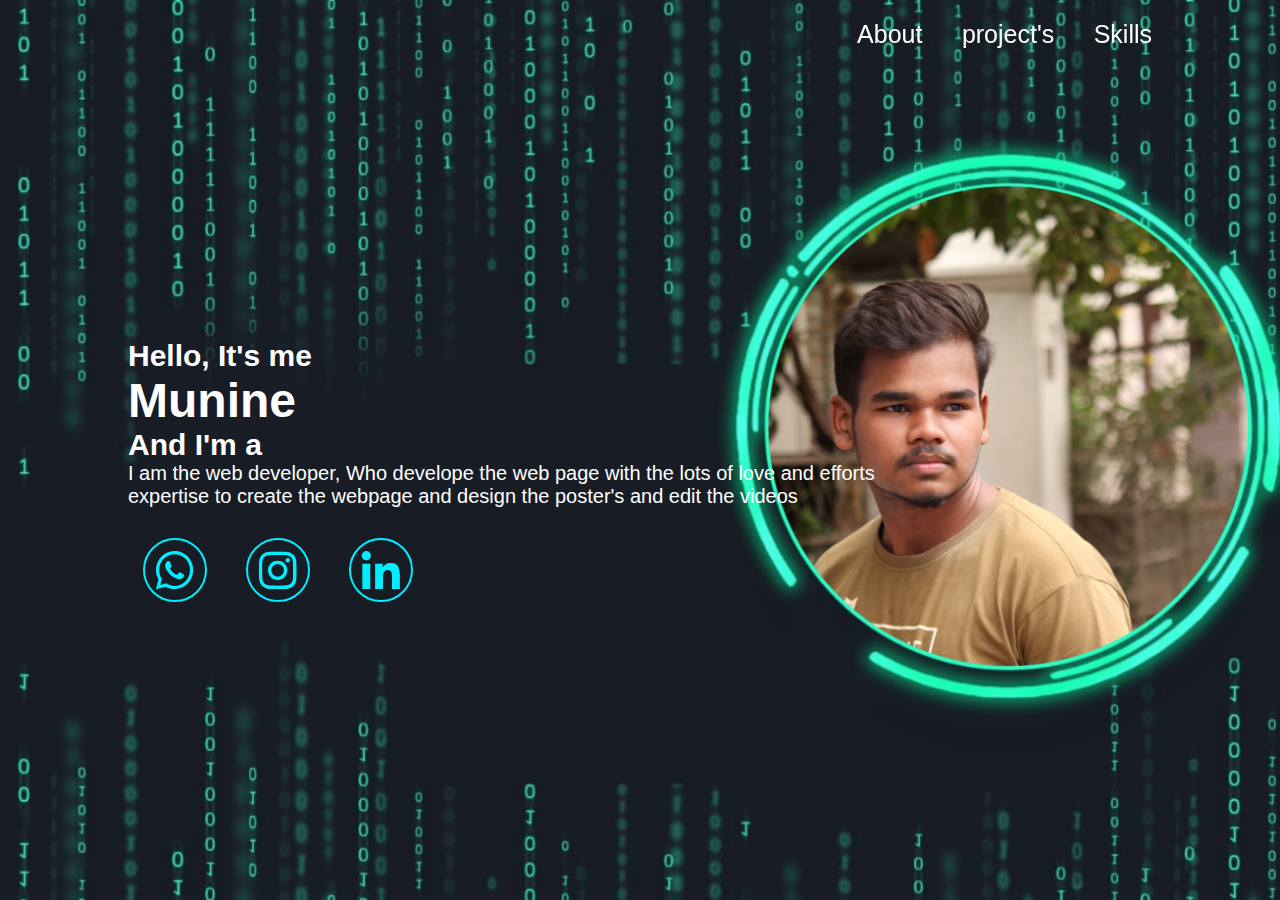
<file: index.html>
<!DOCTYPE html>
<html lang="en">
<head>
    <meta charset="UTF-8">
    <meta name="viewport" content="width=device-width, initial-scale=1.0">
    <title>Portfolio</title>
    <link rel="stylesheet" href="./style.css">
    <link href='https://unpkg.com/boxicons@2.1.4/css/boxicons.min.css' rel='stylesheet'>

</head>
<body>
    <header class="header">
        <a href="#" class="logo">Portfolio</a>
        <div class="nav">
            
            <a href="details.html">About</a>
            <a href="projects.html">project's</a>
            <a href="Skills.html">Skills</a>
            
            
        </div>
    </header>
    <section class="home">
        <div class="home-content">
        <h3>Hello,  It's me</h3>
        <h2 id="h"></h2>
        <h3 >And I'm a <span id="txt"></span> </h3>
        <script src="./script.js"></script>
        <p>I am the web developer, Who develope the web page with the lots of love and efforts
        <br>expertise to create the webpage and design the poster's and edit the videos</p>
        <div class="home-sci">
            <a href="https://wa.link/dmoxhu"><i class='bx bxl-whatsapp'></i></a>
            <a href="https://www.instagram.com/muni_nendren?igsh=Y29qY24xM3loOWhq"><i class='bx bxl-instagram' ></i></a>
            <a href="https://www.linkedin.com/in/muninendren-r-1081212a7?utm_source=share&utm_campaign=share_via&utm_content=profile&utm_medium=android_app"><i class='bx bxl-linkedin'></i></a>

        </div>

        
    </div>
    </section>
    
</body>
</html>
</file>
<file: style.css>
*{
    margin:0;
    padding: 0;
    box-sizing: border-box;
    font-family: 'poppins',sans-serif;

}

body{
    background-color:#ededed;
}
.header{
    position: fixed;
    top: 0;
    left: 0;
    width: 100%;
    padding: 20px 10%;
    background: transparent;
    display: flex;
    justify-content: space-between;
    align-items: center;
    z-index: 100;
}
.logo{
    position: relative;
    font-size: 25px;
    color:#fff;
    text-decoration: none;
    font-weight: 600;
    cursor:default;
    opacity: 0;
    animation: slideright ease forwards;
    animation-duration: 0.5s;



}
.nav a{
    display: inline-block;
    color: #fff;
    text-decoration: none;
    margin-left: 35px;
    font-weight: 500;
    font-size: 25px;
    transition: .3s;
    animation: slideleft ease forwards;
    animation-duration: 0.5s;
    
}
.nav a:hover{
    color: #0ef;
}
.home{
    position: relative;
    width: 100%;
    justify-content: space-between;
    height: 100vh;
    background: url('./media/20240318_224535.jpg' ) no-repeat;
    background-size: cover;
    background-position: center;
    display: flex;
    align-items: center;
    color:#fff;
    padding:70px 10% 0;


}

.home-content{
    font-size: 32px;
    font-weight: 300;
    padding: 0%;
}

.home-content h3{
    font-size: 30px;
}
.home-content p{
    font-size: 20px;
    padding-top: 0%;
}

.home-content a{
    text-decoration: none;
    color: #fff;
    transition: .5s;
}
.home-content a:hover{
    font-size: 70px;
    background-color: #0ef;
    color: #081b29;
    box-shadow:0 0 20px #0ef;

}


.home-sci a{
    color: #fff;
    font-size: 50px;
    display: inline-flex;
    justify-content: center;
    align-items: center;
    background: transparent;
    border: 2px solid #0ef;
    border-radius: 50%;
    padding: 5px;
    color: #0ef;
    margin: 30px 15px 30px;

}
#txt{
    color: #0ef;
}
#txt:hover{
    background-color: #0ef;
    color: #081b29;
    box-shadow:0 0 20px #0ef;
    font-size: 35px;
    padding: 7px;
    border-radius: 10px;
    
    transition: 1s;

}
h:hover{
    margin-top:300px;
}

@keyframes slideright{
    0%{
        transform: translatex(-100px);
        opacity: 0;
    }
    100%{
        transform:translatex(0);
        opacity: 1;
    }
}
@keyframes slideleft{
    0%{
        transform: translatex(100px);
        opacity: 0;
    }
   
    100%{
        transform:translatex(0);
        opacity: 1;
    }
}
</file>
